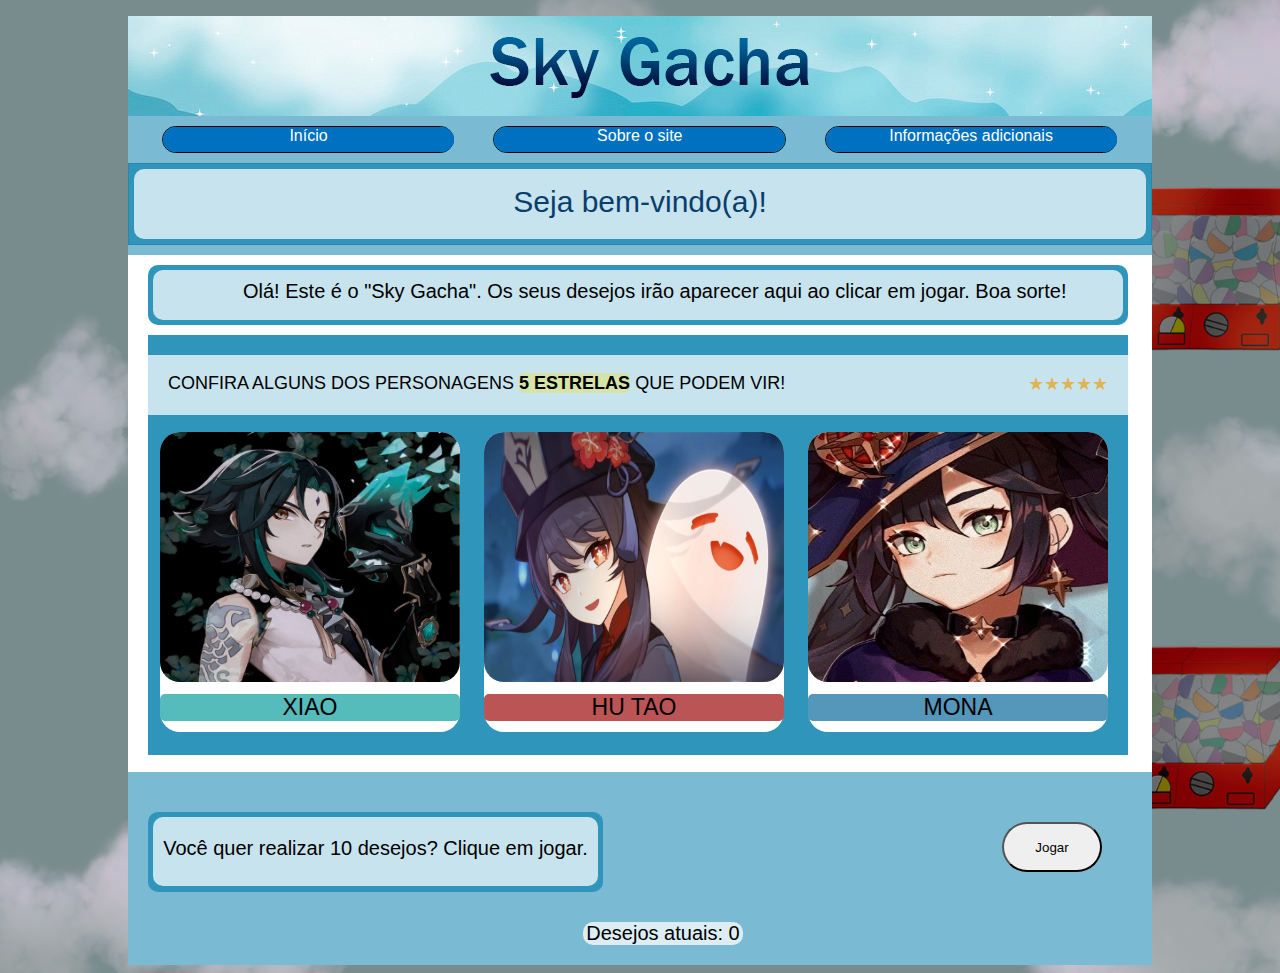
<file: Consumir-API-Gacha/index.html>
<!DOCTYPE html>
<html lang="pt-br">
<head>
    <meta charset="UTF-8">
    <meta http-equiv="X-UA-Compatible" content="IE=edge">
    <meta name="viewport" content="width=device-width, initial-scale=1.0">
    <title>Sky Gacha</title>
    <link rel="stylesheet" href="style.css">
    
</head>
<body>
    <div id="principal">
        <div id="areaPrincipal">
            <!--Banner-->
            <a href="index.html"><div id="banner">
                
            </div></a>

            <!--Três menus no topo do site-->
            <div id="menu">
                <ul id="areaMenu">
                    <li class="opcoes"><a class="textOpc" href="index.html">Início</a></li>
                    <li class="opcoes"><a class="textOpc" href="sobre.html">Sobre o site</a></li>
                    <li class="opcoes"><a class="textOpc" href="info.html">Informações adicionais</a></li>
                </ul>
            </div>

            <div class="limpar"></div>
            
            <div id="titulo" class="corFundo1">
                <div id="areaTitulo" class="corFundo2">
                    <p id="conteudoTitulo" class="estiloTexto">Seja bem-vindo(a)!</p>
                </div>
            </div>

            <div id="areaWelcome">
                <div id="conteudoWelcome" class="corFundo1">
                    <div id="p1" class="corFundo2">
                        <p id="texto1">Olá! Este é o "Sky Gacha". Os seus desejos irão aparecer aqui ao
                            clicar em jogar. Boa sorte!
                        </p>
                    </div>
                </div>

                <div id="conteudoWelcome2" class="corFundo1"> <!-- Área em azul-->
                    <div id="areaTextoAmostra">
                        <p id="textoAmostra">CONFIRA ALGUNS DOS PERSONAGENS <b><span id="fundoNat5">5 ESTRELAS</span></b> QUE PODEM VIR! <span id="star">★★★★★</span></p>
                    </div>

                    <div class="limpar"></div>
                    

                    <div class="amostra">
                        <div class="bloco">
                            <img src="imgs/xiaoHome.jpg" width="300" height="250" title="Guardião Yaksha: Xiao">
                        </div>

                        <div id="descAmostra1">XIAO</div>
                    </div>

                    <div class="amostra">
                        <div class="bloco">
                            <img src="imgs/hutaoHome.jpg" width="300" height="250" title="Dona da funerária: Hu Tao">
                        </div>
                        
                        <div id="descAmostra2">HU TAO</div>
                    </div>

                    <div class="amostra">
                        <div class="bloco">
                            <img src="imgs/monaHome.jpg" width="300" height="250" title="A astróloga: Mona">
                        </div>

                        <div id="descAmostra3">MONA</div>
                    </div>
                </div>
            </div>
            
            <div id="areaConteudo2">
                <div id="areaGacha"></div>
            </div>
            
            <div id="campoTexto" class="corFundo1">
                <div id="areaTexto" class="corFundo2">
                    <div id="p2">
                        <span id="texto2">Você quer realizar 10 desejos? Clique em jogar.</span>
                    </div>
                </div>
            </div>

            <div id="areaBotao">
                <input id="botao" type="button" value="Jogar" onclick="Jogar(), alteraMensagem()" onmouseover="this.style.cursor='pointer'">
            </div>

            <div id="campoTiro">
                <p id="qtdTiros" class="corFundo2">Desejos atuais: 0</p>
            </div>

            <!-- Criei isso para não ter problemas com o container principal-->
            <div class="limpar"></div>
        </div>
    </div>
    
    <script src="main.js"></script> <!-- Tem que colocar o script aqui, para renderizar as informações dps do body-->
</body>
</html>
</file>
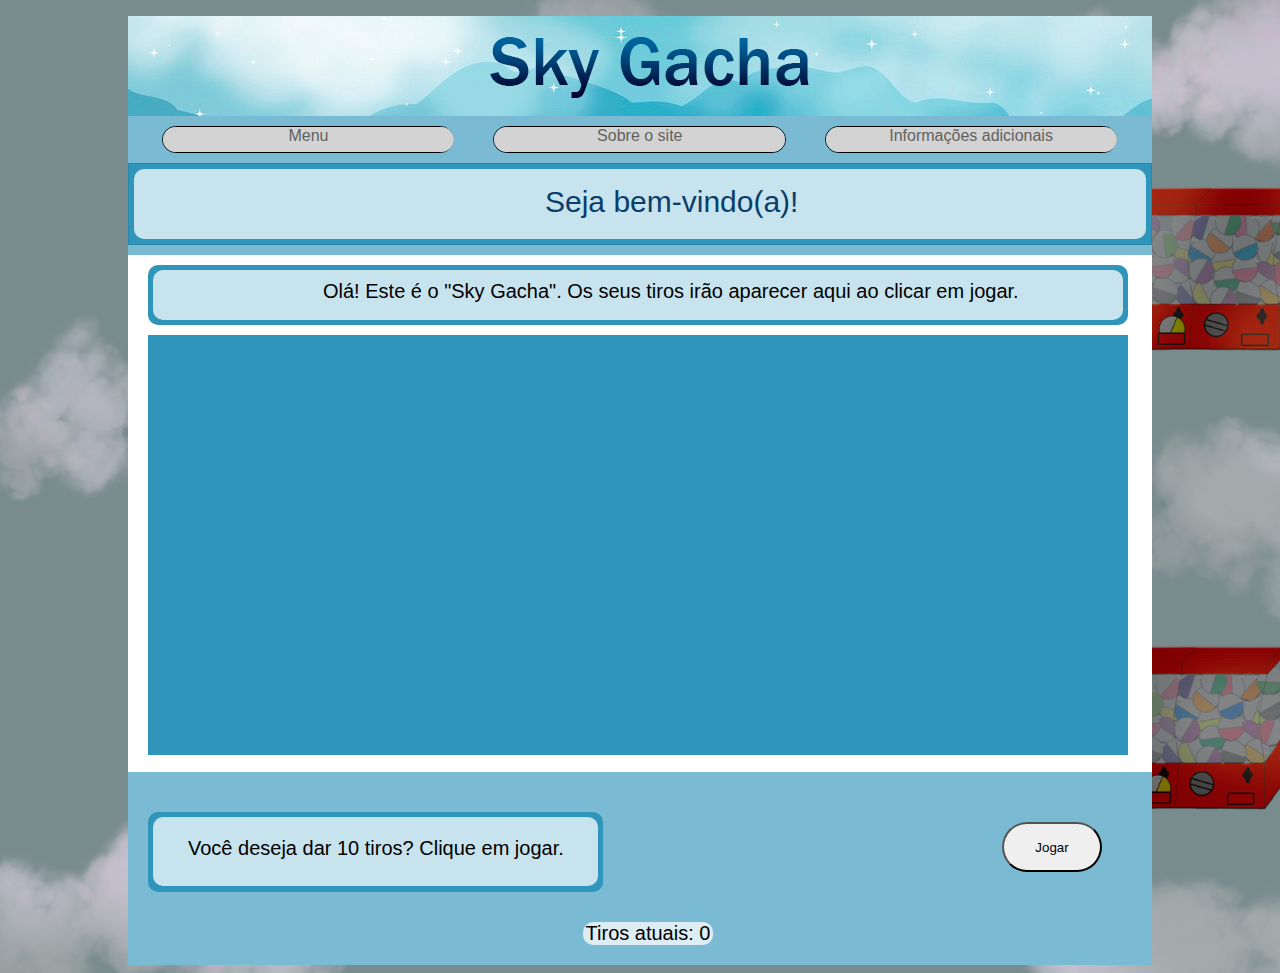
<file: GachaProjectV2/Consumir-API-Gacha/index.html>
<!DOCTYPE html>
<html lang="pt-br">
<head>
    <meta charset="UTF-8">
    <meta http-equiv="X-UA-Compatible" content="IE=edge">
    <meta name="viewport" content="width=device-width, initial-scale=1.0">
    <title>Sky Gacha</title>
    <link rel="stylesheet" href="style.css">
    
</head>
<body>
    <div id="principal">
        <div id="areaPrincipal">
            <!--Banner-->
            <div id="banner">
            </div>

            <!--Três menus no topo do site-->
            <div>
                <ul id="areaMenu">
                    <li class="opcoes"><a class="textOpc" href="">Menu</a></li>
                    <li class="opcoes"><a class="textOpc" href="">Sobre o site</a></li>
                    <li class="opcoes"><a class="textOpc" href="">Informações adicionais</a></li>
                </ul>
            </div>

            <div class="limpar"></div>
            
            <div id="titulo" class="corFundo1">
                <div id="areaTitulo" class="corFundo2">
                    <p id="conteudoTitulo" class="estiloTexto">Seja bem-vindo(a)!</p>
                </div>
            </div>

            <div id="areaWelcome">
                <div id="conteudoWelcome" class="corFundo1">
                    <div id="p1" class="corFundo2">
                        <p id="texto1">Olá! Este é o "Sky Gacha". Os seus tiros irão aparecer aqui ao
                            clicar em jogar.
                        </p>
                    </div>
                </div>

                <div id="conteudoWelcome2" class="corFundo1">

                </div>
            </div>
            
            <div id="areaConteudo2">
                <div id="areaGacha"></div>
            </div>
            
            <div id="campoTexto" class="corFundo1">
                <div id="areaTexto" class="corFundo2">
                    <div id="p2">
                        <span id="texto2">Você deseja dar 10 tiros? Clique em jogar.</span>
                    </div>
                </div>
            </div>

            <div id="areaBotao">
                <input id="botao" type="button" value="Jogar" onclick="Jogar(), alteraMensagem()" onmouseover="this.style.cursor='pointer'">
            </div>

            <div id="campoTiro">
                <p id="qtdTiros" class="corFundo2">Tiros atuais: 0</p>
            </div>

            <!-- Criei isso para não ter problemas com o container principal-->
            <div class="limpar"></div>
        </div>
    </div>
    
    <script src="main.js"></script> <!-- Tem que colocar o script aqui, para renderizar as informações dps do body-->
</body>
</html>
</file>
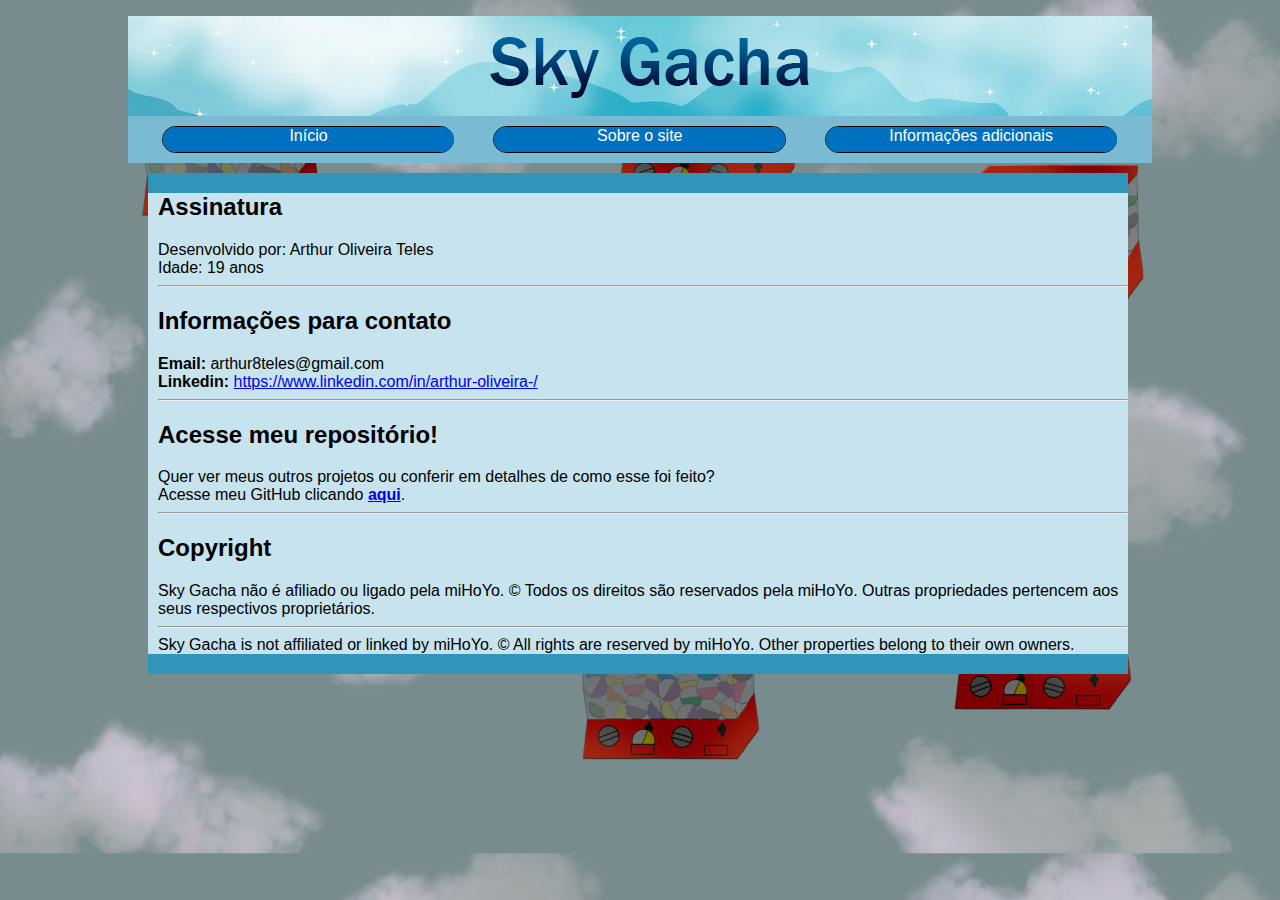
<file: Consumir-API-Gacha/info.html>
<!DOCTYPE html>
<html lang="pt-br">
<head>
    <meta charset="UTF-8">
    <meta http-equiv="X-UA-Compatible" content="IE=edge">
    <meta name="viewport" content="width=device-width, initial-scale=1.0">
    <title>Sky Gacha</title>
    <link rel="stylesheet" href="info.css">
    
</head>
<body>
    <div id="principal">
        <div id="areaPrincipal">
            <!--Banner-->
            <a href="index.html"><div id="banner">
                
            </div></a>

            <!--Três menus no topo do site-->
            <div id="menu">
                <ul id="areaMenu">
                    <li class="opcoes"><a class="textOpc" href="index.html">Início</a></li>
                    <li class="opcoes"><a class="textOpc" href="sobre.html">Sobre o site</a></li>
                    <li class="opcoes"><a class="textOpc" href="info.html">Informações adicionais</a></li>
                </ul>
            </div>

            <div class="limpar"></div>

            <div id="conteudoWelcome" class="corFundo1">
                <div id="texto1" class="corFundo2">  
                    <div id="p1">
                        <h2>Assinatura</h2>
                        Desenvolvido por: Arthur Oliveira Teles <br>
                        Idade: 19 anos
                        <hr>
                        <h2>Informações para contato</h2>
                        <b>Email:</b> arthur8teles@gmail.com <br>
                        <b>Linkedin:</b> <a href="https://www.linkedin.com/in/arthur-oliveira-/">https://www.linkedin.com/in/arthur-oliveira-/</a>
                        <hr>
                        <h2>Acesse meu repositório!</h2>
                        Quer ver meus outros projetos ou conferir em detalhes de como esse foi feito? <br>
                        Acesse meu GitHub clicando <b><a href="https://github.com/ArthurOliveiraTeles">aqui</a></b>.
                        <hr>
                        <h2>Copyright</h2>
                        Sky Gacha não é afiliado ou ligado pela miHoYo. © Todos os direitos são reservados pela miHoYo.
                        Outras propriedades pertencem aos seus respectivos proprietários.
                        <hr>
                        Sky Gacha is not affiliated or linked by miHoYo. © All rights are reserved by miHoYo.
                        Other properties belong to their own owners.
                    </div>
                </div>
            </div>
        </div>
    </div>
</body>
</html>
</file>
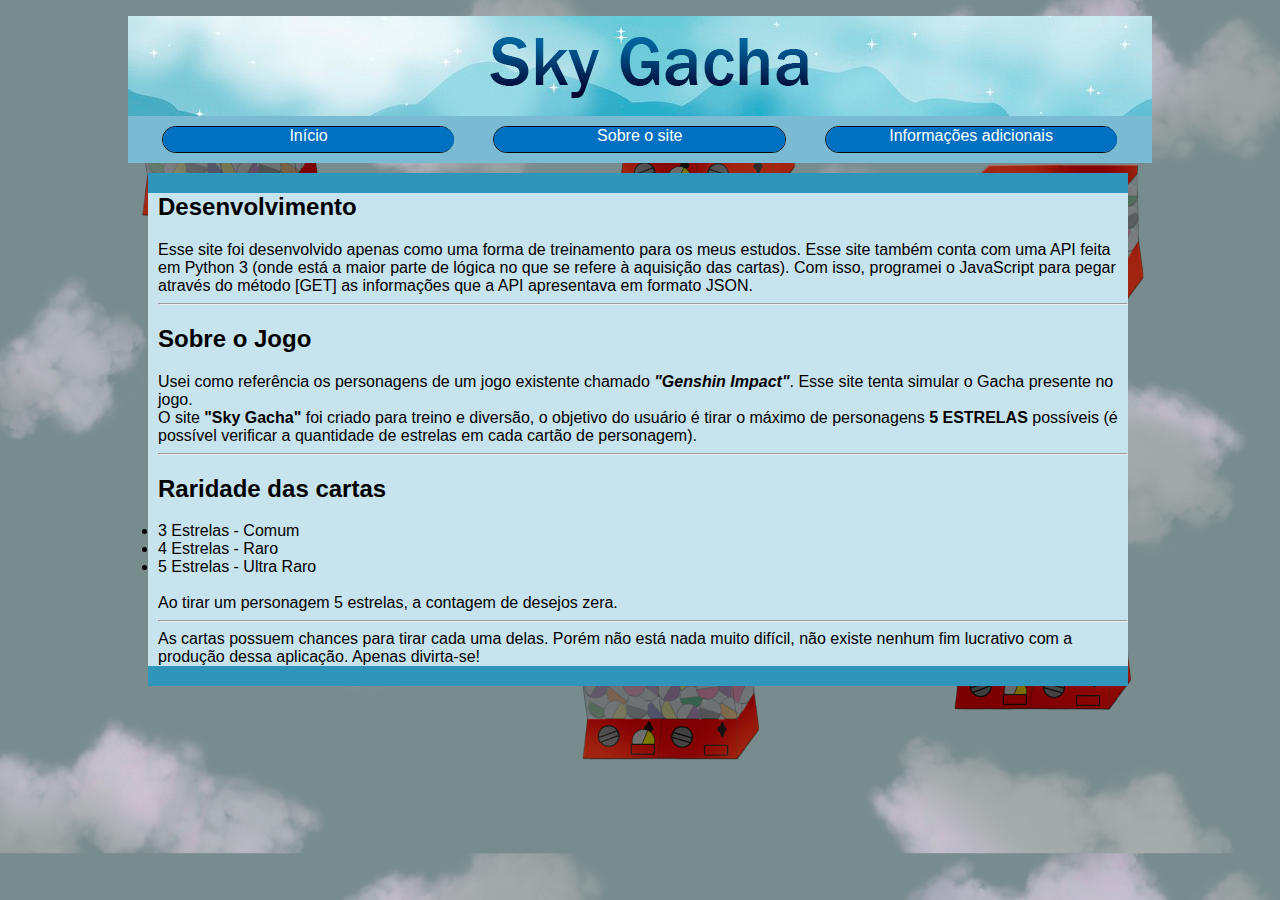
<file: Consumir-API-Gacha/sobre.html>
<!DOCTYPE html>
<html lang="pt-br">
<head>
    <meta charset="UTF-8">
    <meta http-equiv="X-UA-Compatible" content="IE=edge">
    <meta name="viewport" content="width=device-width, initial-scale=1.0">
    <title>Sky Gacha</title>
    <link rel="stylesheet" href="sobre.css">
    
</head>
<body>
    <div id="principal">
        <div id="areaPrincipal">
            <!--Banner-->
            <a href="index.html"><div id="banner">
                
            </div></a>

            <!--Três menus no topo do site-->
            <div id="menu">
                <ul id="areaMenu">
                    <li class="opcoes"><a class="textOpc" href="index.html">Início</a></li>
                    <li class="opcoes"><a class="textOpc" href="sobre.html">Sobre o site</a></li>
                    <li class="opcoes"><a class="textOpc" href="info.html">Informações adicionais</a></li>
                </ul>
            </div>

            <div class="limpar"></div>

            <div id="conteudoWelcome" class="corFundo1">
                <div id="texto1" class="corFundo2">  
                    <div id='p1'>
                        <h2>Desenvolvimento</h2>
                        Esse site foi desenvolvido apenas como uma forma de treinamento para os meus estudos. Esse site também conta
                        com uma API feita em Python 3 (onde está a maior parte de lógica no que se refere à aquisição
                        das cartas). Com isso, programei o JavaScript para pegar através do método [GET] as informações que a API
                        apresentava em formato JSON.
                        <hr>
                        <h2>Sobre o Jogo</h2>
                         Usei como referência os personagens de um jogo existente chamado <i><b>"Genshin Impact"</b></i>.
                        Esse site tenta simular o Gacha presente no jogo.
                        <br>
                        O site <b>"Sky Gacha"</b> foi criado para treino e diversão, o objetivo do usuário é tirar o máximo de personagens
                        <b>5 ESTRELAS</b> possíveis (é possível verificar a quantidade de estrelas em cada cartão de personagem).
                        <hr>
                        <h2>Raridade das cartas</h2>
                        <li>
                            3 Estrelas - Comum
                        </li>
                        <li>
                            4 Estrelas - Raro
                        </li>
                        <li>
                            5 Estrelas - Ultra Raro
                        </li>
                        <br>
                        Ao tirar um personagem 5 estrelas, a contagem de desejos zera.
                        <hr>
                        As cartas possuem chances para tirar cada uma delas. Porém não está nada muito difícil, não existe nenhum
                        fim lucrativo com a produção dessa aplicação. Apenas divirta-se!
                    </div>
                </div>
            </div>
        </div>
    </div>
</body>
</html>
</file>
<file: Consumir-API-Gacha/style.css>
td, tr, table {
    border: 1px solid black;
}

body {
    font-family: 'Trebuchet MS', 'Lucida Sans Unicode', 'Lucida Grande', 'Lucida Sans', Arial, sans-serif;
    background-image: url("imgs/fundoSite.png");
    background-size: cover;
}

#principal {
    width: 1024px;
    background-color: #7bbad3;
    border: none;
    margin: auto;
}

#banner {
    /*border: 1px solid mediumseagreen;*/
    background-image: url("imgs/bannerSite.png");
    text-align: center;
    float: left;
    width: 1024px;
    height: 100px;
}



.opcoes {
    width: 290.3px; /* ~(1024/3) */
    height: 25px;
    margin: 5px 5px 5px 34px;
    border-radius: 40px;
    text-align: center;
    border: 1px solid black;
    float: left;
    margin-bottom: 10px;
    margin-top: 10px;
}

#areaMenu {
    list-style: none;
    padding: 0px;
}

#areaMenu a:link { 
	color: white; 
	background-color: rgb(0, 112, 192);
    border-radius: 40px;
}

#areaMenu a:visited {
	background-color: lightgray;
	color: rgb(98, 98, 98);
    
}

#areaMenu a:hover {
	background-color: orange;
}

#areaMenu a:active {
	background-color: #3170a7;
}

#areaMenu a {
	text-decoration: none;
    margin: auto;
    height: 25px;
	padding-top: 0px;
}

.textOpc {
    border: none;
    float: left;
    width: 291px;
    margin-top: 3.4px; /* Alinhamento do texto no centro das opções */
}


#titulo {
    border: 1px solid rgba(0, 0, 0, 0.089);
    color: #093e6c;
    height: 80px;
}

#areaTitulo {
    border-radius: 10px;
    border: 1px solid rgba(255, 0, 0, 0);
    margin: 5px 5px 5px 5px;
    height: 67.5px;
}

#conteudoTitulo {
    margin: auto;
    text-align: center;
    /*margin-left: 410px;*/
    margin-top: 15px;
}

#areaWelcome {
    background-color: white;
    height: 517px;
    margin-top: 10px;
}

#conteudoWelcome {
    border-radius: 10px;
    float: left;
    margin: 10px 0px 0px 0px;
    margin-left: 20px;
    width: 980px;
    height: 60px;
}

#conteudoWelcome2 {
    float: left;
    margin-top: 10px;
    margin-left: 20px;
    width: 980px;
    height: 420px;
}

#areaTextoAmostra {
    float: left;
    background-color: rgba(255, 255, 255, 0.733);
    font-size: 18px;
    margin-top: 20px;
    height: 60px;
    width: 980px;
}

#textoAmostra {
    margin-left: 20px;
}

#fundoNat5{
    border-radius: 5px;
    background-color: rgba(228, 226, 98, 0.493);
}

#star {
    float: right;
    margin-bottom: 5px;
    margin-right: 20px;
    color: rgb(224, 179, 81);
}

.amostra {
    float: left;
    /*border: 1px solid black;*/
    width: 300px;
    height: 300px;
    margin: 17px 12px 5px 12px; /*top right bottom left */
    background-color: white;
    border-radius: 20px;
}

#descAmostra1 {
    background-color: rgb(85, 187, 187);
    text-align: center;
    margin-top: 12px;
    font-size: 23px;
    border-radius: 5px;
}

#descAmostra2 {
    background-color: rgb(187, 85, 85);
    text-align: center;
    margin-top: 12px;
    font-size: 23px;
    border-radius: 5px;
}

#descAmostra3 {
    background-color: rgb(85, 150, 187);
    text-align: center;
    margin-top: 12px;
    font-size: 23px;
    border-radius: 5px;
}

img {
    max-width: 100%;
}

.bloco {
    width: 300px;
    height: 250px;
    border-radius: 20px;
    overflow: hidden;
}


.bloco img{
    /*-webkit-transition: all 0.13 ease;*/
    transform: translateZ(0); /* isso aqui funciona para o CSS não embaçar a imagem*/
    backface-visibility: hidden;
    -webkit-transition-duration: 0.5s;
}

.bloco img:hover {
    transform: translateZ(0);
    backface-visibility: hidden;
    -webkit-transform: scale(1.2);
    transform: scale(1.2);
}

#areaGacha .imagem {
    transform: translateZ(0); /* isso aqui funciona para o CSS não embaçar a imagem*/
    backface-visibility: hidden;
    -webkit-transition-duration: 0.10s;
}

#areaGacha .imagem:hover{ /*peguei imagem em vez de .personagens, pois assim
    o efeito será aplicado apenas na imagem e não na div que possui borda*/
    -webkit-transform:scale(1.2);
    transform:scale(1.2);
}


.personagens {
    float: left;
    padding:26.4px;
    border: 1px solid rgba(233, 233, 233, 0.246);
}


#areaConteudo2 {
    margin-top: 10px;
    /*border: 1px solid red;*/
}

#p1 {
    border-radius: 10px;
    margin: auto;
    margin-top: 5px;
    margin-left: 5px;
    margin-right: 5px;
    height: 50px;
    font-size: 20px;
}

#texto1 {
    float: left;
    margin-top: 10px;
    margin-left: 90px;
}

#texto2 {
    margin-top: 20px;
    font-size: 20px;
}

#areaTexto {
    float: left;
    border-radius: 10px;
    margin: 5px 5px 5px 5px;
    height: 68.5px;
}

#p2 {
    text-align: center;
    margin: auto;
    margin-top: 20px;
    width: 445px;
}

#campoTexto {
    float: left;
    border-radius: 10px;
    width: 455px;
    height: 80px;
    margin-top: 30px;
    margin-left: 20px;
}

#campoTiro {
    clear: both;
}


#qtdTiros {
    font-size: 20px;
    width: 160px;
    margin-left: 455px;
    margin-top: 150px;
    border-radius: 10px;
    text-align: center;
}

.corFundo1 {
    background-color: #3095ba;
}

.corFundo2 {
    background-color: rgba(255, 255, 255, 0.733);
}

.imagem {
    border-radius: 10px;
}

.estiloTexto {
    font-size: 30px;
}


#botao {
    float: right;
    border-radius: 40px;
    width: 100px;
    height: 50px;
    margin-right: 50px;
    margin-top: 40px;
}

.limpar {
    clear: both;
}
</file>
<file: GachaProjectV2/Consumir-API-Gacha/style.css>
td, tr, table {
    border: 1px solid black;
}

body {
    font-family: 'Trebuchet MS', 'Lucida Sans Unicode', 'Lucida Grande', 'Lucida Sans', Arial, sans-serif;
    background-image: url("imgs/fundoSite.png");
    background-size: cover;
}

#principal {
    width: 1024px;
    background-color: #7bbad3;
    border: none;
    margin: auto;
}

#banner {
    /*border: 1px solid mediumseagreen;*/
    background-image: url("imgs/bannerSite.png");
    text-align: center;
    float: left;
    width: 1024px;
    height: 100px;
}



.opcoes {
    width: 290.3px; /* ~(1024/3) */
    height: 25px;
    margin: 5px 5px 5px 34px;
    border-radius: 40px;
    text-align: center;
    border: 1px solid black;
    float: left;
    margin-bottom: 10px;
    margin-top: 10px;
}

#areaMenu {
    list-style: none;
    padding: 0px;
}

#areaMenu a:link { 
	color: white; 
	background-color: rgb(0, 112, 192);
    border-radius: 40px;
}

#areaMenu a:visited {
	background-color: lightgray;
	color: rgb(98, 98, 98);
    
}

#areaMenu a:hover {
	background-color: orange;
}

#areaMenu a:active {
	background-color: #3170a7;
}

#areaMenu a {
	text-decoration: none;
    margin: auto;
    height: 25px;
	padding-top: 0px;
}

.textOpc {
    border: none;
    float: left;
    width: 291px;
    margin-top: 3.4px; /* Alinhamento do texto no centro das opções */
}


#titulo {
    border: 1px solid rgba(0, 0, 0, 0.089);
    text-align: center;
    color: #093e6c;
    height: 80px;
}

#areaTitulo {
    border-radius: 10px;
    border: 1px solid rgba(255, 0, 0, 0);
    margin: 5px 5px 5px 5px;
    height: 67.5px;
}

#conteudoTitulo {
    float: left;
    margin: auto;
    margin-left: 410px;
    margin-top: 15px;
}

#areaWelcome {
    background-color: white;
    height: 517px;
    margin-top: 10px;
}

#conteudoWelcome {
    border-radius: 10px;
    float: left;
    margin: 10px 0px 0px 0px;
    margin-left: 20px;
    width: 980px;
    height: 60px;
}

#conteudoWelcome2 {

    float:left;
    margin-top: 10px;
    margin-left: 20px;
    width: 980px;
    height: 420px;
}

.personagens {
    float: left;
    padding:26.4px;
    border: 1px solid rgba(233, 233, 233, 0.246);
}



#areaConteudo2 {
    margin-top: 10px;
    /*border: 1px solid red;*/
}

#p1 {
    border-radius: 10px;
    margin: auto;
    margin-top: 5px;
    margin-left: 5px;
    margin-right: 5px;
    height: 50px;
    font-size: 20px;
}

#texto1 {
    float: left;
    margin-top: 10px;
    margin-left: 170px;
}

#texto2 {
    float: left;
    margin-top: 20px;
    font-size: 20px;
    margin-left: 35px;
}

#areaTexto {
    float: left;
    border-radius: 10px;
    margin: 5px 5px 5px 5px;
    height: 68.5px;
}

#p2 {
    float: left;
    margin: auto;
    width: 445px;
}

#campoTexto {
    float: left;
    border-radius: 10px;
    width: 455px;
    height: 80px;
    margin-top: 30px;
    margin-left: 20px;
}

#campoTiro {
    clear: both;
}


#qtdTiros {
    font-size: 20px;
    width: 130px;
    margin-left: 455px;
    margin-top: 150px;
    border-radius: 10px;
    text-align: center;
}

.corFundo1 {
    background-color: #3095ba;
}

.corFundo2 {
    background-color: rgba(255, 255, 255, 0.733);
}

.imagem {
    border-radius: 10px;
}

.estiloTexto {
    font-size: 30px;
}


#botao {
    float: right;
    border-radius: 40px;
    width: 100px;
    height: 50px;
    margin-right: 50px;
    margin-top: 40px;
}

.limpar {
    clear: both;
}
</file>
<file: Consumir-API-Gacha/info.css>
body {
    font-family: 'Trebuchet MS', 'Lucida Sans Unicode', 'Lucida Grande', 'Lucida Sans', Arial, sans-serif;
    background-image: url("imgs/fundoSite.png");
    background-size: cover;
}

#principal {
    width: 1024px;
    background-color: #7bbad3;
    border: none;
    margin: auto;
}

#banner {
    /*border: 1px solid mediumseagreen;*/
    background-image: url("imgs/bannerSite.png");
    text-align: center;
    float: left;
    width: 1024px;
    height: 100px;
}



.opcoes {
    width: 290.3px; /* ~(1024/3) */
    height: 25px;
    margin: 5px 5px 5px 34px;
    border-radius: 40px;
    text-align: center;
    border: 1px solid black;
    float: left;
    margin-bottom: 10px;
    margin-top: 10px;
}

#areaMenu {
    list-style: none;
    padding: 0px;
}

#areaMenu a:link { 
	color: white; 
	background-color: rgb(0, 112, 192);
    border-radius: 40px;
}

#areaMenu a:visited {
	background-color: lightgray;
	color: rgb(98, 98, 98);
    
}

#areaMenu a:hover {
	background-color: orange;
}

#areaMenu a:active {
	background-color: #3170a7;
}

#areaMenu a {
	text-decoration: none;
    margin: auto;
    height: 25px;
	padding-top: 0px;
}


.textOpc {
    border: none;
    float: left;
    width: 291px;
    margin-top: 3.4px; /* Alinhamento do texto no centro das opções */
}

#conteudoWelcome {
    float: left;
    margin: 10px 0px 0px 0px;
    margin-left: 20px;
    width: 980px;
}

#texto1 {
    margin-top: 10px;
    font-size: 16px;
    margin-bottom: 20px;
}

#p1 {
    clear: both;
    margin-left: 10px;
}

.corFundo1 {
    background-color: #3095ba;
}

.corFundo2 {
    background-color: rgba(255, 255, 255, 0.733);
}

.limpar {
    clear: both;
}
</file>
<file: Consumir-API-Gacha/sobre.css>
body {
    font-family: 'Trebuchet MS', 'Lucida Sans Unicode', 'Lucida Grande', 'Lucida Sans', Arial, sans-serif;
    background-image: url("imgs/fundoSite.png");
    background-size: cover;
}

#principal {
    width: 1024px;
    background-color: #7bbad3;
    border: none;
    margin: auto;
}

#banner {
    /*border: 1px solid mediumseagreen;*/
    background-image: url("imgs/bannerSite.png");
    text-align: center;
    float: left;
    width: 1024px;
    height: 100px;
}



.opcoes {
    width: 290.3px; /* ~(1024/3) */
    height: 25px;
    margin: 5px 5px 5px 34px;
    border-radius: 40px;
    text-align: center;
    border: 1px solid black;
    float: left;
    margin-bottom: 10px;
    margin-top: 10px;
}

#areaMenu {
    list-style: none;
    padding: 0px;
}

#areaMenu a:link { 
	color: white; 
	background-color: rgb(0, 112, 192);
    border-radius: 40px;
}

#areaMenu a:visited {
	background-color: lightgray;
	color: rgb(98, 98, 98);
    
}

#areaMenu a:hover {
	background-color: orange;
}

#areaMenu a:active {
	background-color: #3170a7;
}

#areaMenu a {
	text-decoration: none;
    margin: auto;
    height: 25px;
	padding-top: 0px;
}


.textOpc {
    border: none;
    float: left;
    width: 291px;
    margin-top: 3.4px; /* Alinhamento do texto no centro das opções */
}

#conteudoWelcome {
    float: left;
    margin: 10px 0px 0px 0px;
    margin-left: 20px;
    width: 980px;
}

#texto1 {
    margin-top: 10px;
    font-size: 16px;
    margin-bottom: 20px;
}

#p1 {
    clear: both;
    margin-left: 10px;
}

.corFundo1 {
    background-color: #3095ba;
}

.corFundo2 {
    background-color: rgba(255, 255, 255, 0.733);
}

.limpar {
    clear: both;
}
</file>
